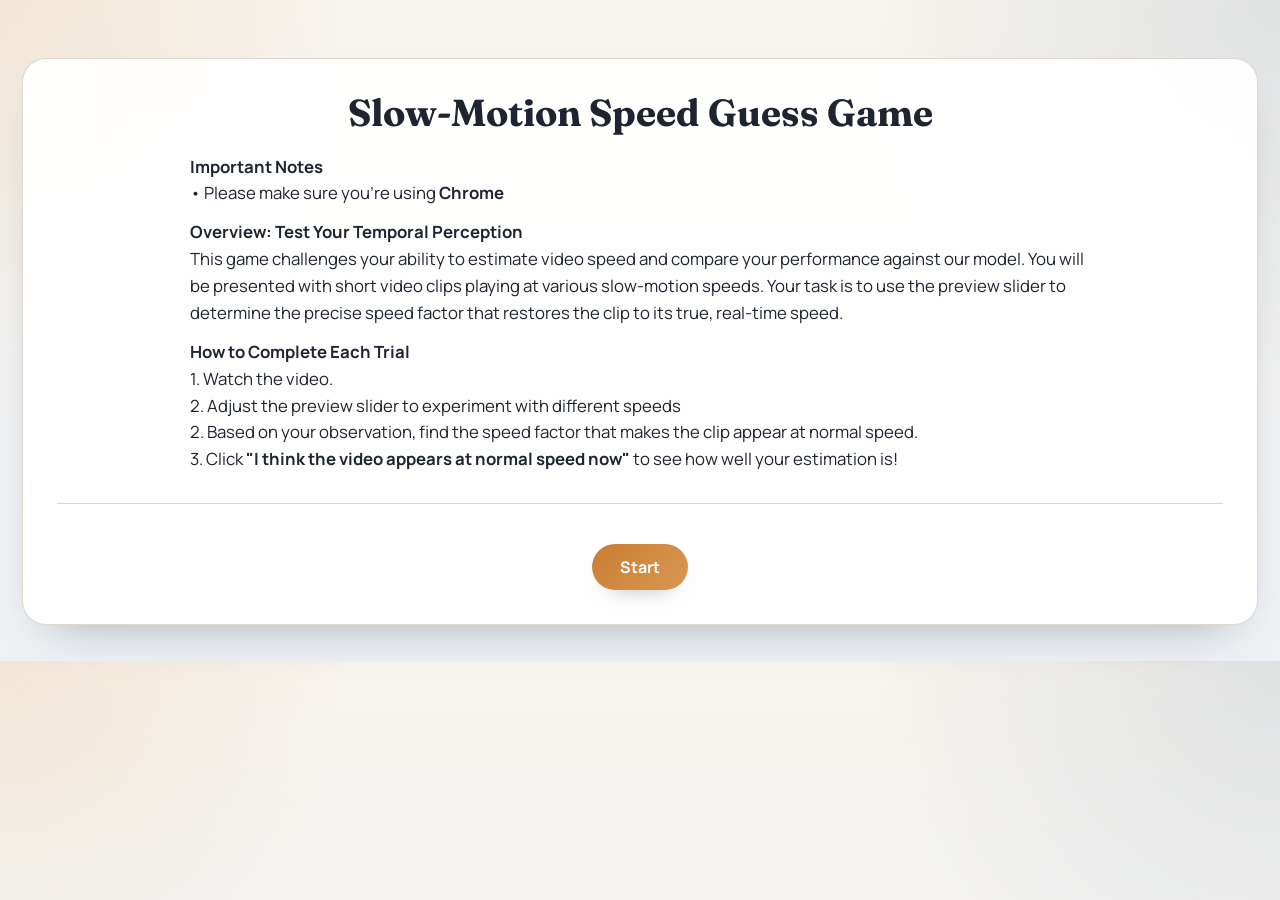
<file: speed_guess_game.html>
<!DOCTYPE html>
<html lang="en">
<head>
<meta charset="UTF-8" />
<meta name="viewport" content="width=device-width,initial-scale=1.0" />
<title>Slow-Motion Speed Guess Study</title>
<link rel="preconnect" href="https://fonts.googleapis.com">
<link rel="preconnect" href="https://fonts.gstatic.com" crossorigin>
<link href="https://fonts.googleapis.com/css2?family=Fraunces:opsz,wght@9..144,600;9..144,700&family=Manrope:wght@400;500;600;700;800&display=swap" rel="stylesheet">
<style>
    :root {
        --ink: #1e2430;
        --muted: #5f6777;
        --soft: #8f97a8;
        --paper: #fffdf9;
        --paper-strong: rgba(255,255,255,0.92);
        --sand: #f2ece4;
        --mist: #edf2f7;
        --line: #ddd6cc;
        --accent: #2d5a88;
        --accent-deep: #1d3f64;
        --accent-warm: #c97e32;
        --success: #3d8f5c;
        --shadow: 0 24px 48px -28px rgba(17, 24, 39, 0.35);
    }
    * { margin: 0; padding: 0; box-sizing: border-box; }
    body {
        font-family: 'Manrope', -apple-system, BlinkMacSystemFont, 'Segoe UI', Roboto, 'Helvetica Neue', Arial, sans-serif;
        background:
            radial-gradient(circle at top left, rgba(201, 126, 50, 0.12), transparent 24%),
            radial-gradient(circle at top right, rgba(45, 90, 136, 0.12), transparent 28%),
            linear-gradient(180deg, #f8f4ee 0%, #eef2f6 100%);
        color: var(--ink);
        line-height: 1.6;
    }
    .container { max-width: 1400px; margin: 0 auto; padding: 28px 22px 36px; }

    .panel {
        background: var(--paper-strong);
        border: 1px solid rgba(221, 214, 204, 0.95);
        border-radius: 24px;
        padding: 34px;
        box-shadow: var(--shadow);
        margin-top: 30px;
        backdrop-filter: blur(8px);
    }

    #instructions h1 {
        color: var(--ink);
        font-family: 'Fraunces', Georgia, serif;
        font-size: 2.35em;
        line-height: 1.08;
        text-align: center;
        margin-bottom: 20px;
    }
    .instruction-content { max-width: 900px; margin: 0 auto; font-size: 1.05em; }
    .instruction-content p { margin-top: 12px; }
    .start-section { margin-top: 30px; padding-top: 24px; border-top: 1px solid var(--line); }
    .button-group { display: flex; justify-content: center; gap: 16px; margin-top: 16px; }
    .btn {
        padding: 12px 28px; border: none; border-radius: 999px; cursor: pointer; font-size: 1em;
        font-family: inherit; font-weight: 700; letter-spacing: -0.01em;
        transition: background 0.25s, transform 0.05s, box-shadow 0.25s;
        box-shadow: 0 12px 22px -18px rgba(17, 24, 39, 0.6);
    }
    .btn:active { transform: translateY(1px); }
    .btn-primary { background: linear-gradient(135deg, #c97e32, #d99752); color: #fff; }
    .btn-primary:hover { background: linear-gradient(135deg, #b96f25, #cb8843); }
    .btn-blue { background: linear-gradient(135deg, #2d5a88, #4475a7); color: #fff; }
    .btn-blue:hover { background: linear-gradient(135deg, #23496f, #386894); }
    .btn-grey { background: #9e9e9e; color: #fff; }
    .btn-grey:hover { background: #7e7e7e; }
    .btn-neutral { background: linear-gradient(135deg, #66768a, #7e8ea0); color: #fff; }
    .btn-neutral:hover { background: linear-gradient(135deg, #586779, #6d7f92); }
    .btn-green { background: linear-gradient(135deg, #3d8f5c, #4da56d); color: #fff; }
    .btn-green:hover { background: linear-gradient(135deg, #32784d, #438e60); }
    .btn-orange { background: linear-gradient(135deg, #c97e32, #d99752); color: #fff; }
    .btn-orange:hover { background: linear-gradient(135deg, #b96f25, #cb8843); }

    .file-wrap { margin: 16px auto; text-align: center; }
    .file-label {
        display: inline-block; padding: 10px 24px; background: #ff9800; color: #fff;
        border-radius: 6px; cursor: pointer;
    }
    .file-label:hover { background: #f57c00; }
    input[type="file"] { display: none; }
    .file-status { margin-top: 8px; color: var(--muted); font-style: italic; }

    .trial-header { text-align: center; margin-bottom: 20px; }
    .trial-header h2 { color: var(--ink); font-family: 'Fraunces', Georgia, serif; font-size: 1.7em; }
    .progress { margin-top: 10px; color: var(--muted); }

    .video-wrap { margin: 20px auto; max-width: 1000px; }
    video {
        width: 80%; height: 400px; border: 1px solid rgba(221, 214, 204, 0.95); border-radius: 18px; background: #fff; display: block; margin: 0 auto;
        object-fit: cover;
        box-shadow: var(--shadow);
    }
    
    .video-error {
        padding: 20px; background: #fee; color: #c00; border: 1px solid #fcc;
        border-radius: 6px; text-align: center; margin: 10px 0;
    }

    .video-controls {
        background: linear-gradient(180deg, rgba(255,255,255,0.88), rgba(237,242,247,0.78));
        padding: 18px;
        border-radius: 18px;
        margin: 18px 0;
        border: 1px solid rgba(221, 214, 204, 0.95);
        box-shadow: 0 16px 34px -28px rgba(17, 24, 39, 0.5);
    }
    .playback-controls { display: flex; justify-content: center; gap: 12px; margin-bottom: 14px; }

    .speed-row { display: grid; grid-template-columns: 1fr auto; align-items: center; gap: 10px; }
    .speed-label { color: var(--muted); font-weight: 600; }
    .speed-value-tag {
        font-weight: 700;
        color: var(--accent-deep);
        background: rgba(255,255,255,0.82);
        border: 1px solid rgba(221, 214, 204, 0.95);
        padding: 8px 12px; border-radius: 999px;
        min-width: 64px; text-align: center; display: inline-block;
    }
    .speed-warning {
        color: #ff6b00; font-size: 0.9em; margin-top: 8px; text-align: center;
        font-style: italic;
    }
    .speed-input-help {
        color: var(--muted); font-size: 0.9em; margin-top: 8px; text-align: center;
        font-style: italic;
    }
    input[type="range"] {
        width: 80%; height: 8px; appearance: none; background: linear-gradient(90deg, rgba(201,126,50,0.25), rgba(45,90,136,0.35)); border-radius: 999px; outline: none;
        flex-grow: 1;
    }
    input[type="range"]::-webkit-slider-thumb {
        appearance: none; width: 18px; height: 18px; background: var(--accent); border-radius: 50%; cursor: pointer;
        border: 2px solid #fff;
        box-shadow: 0 4px 12px rgba(29, 63, 100, 0.35);
    }
    input[type="range"]::-moz-range-thumb {
        width: 18px; height: 18px; background: var(--accent); border: none; border-radius: 50%; cursor: pointer;
    }

    .decision-row { display: flex; justify-content: center; gap: 14px; margin-top: 14px; flex-wrap: wrap; }
    .selected { box-shadow: 0 0 0 3px rgba(76,175,80,0.35); transform: scale(1.02); border: 2px solid #4CAF50; }

    .actions-row {
        display: flex; justify-content: space-between; align-items: center;
        background: linear-gradient(180deg, rgba(255,255,255,0.9), rgba(242,236,228,0.72)); border-radius: 18px; padding: 14px; margin-top: 16px;
        border: 1px solid rgba(221, 214, 204, 0.95);
    }
    .nav { display: flex; justify-content: space-between; gap: 10px; width: 100%; }
    /* .nav { display: flex; gap: 10px; } */
    .save-status { color: var(--success); font-weight: 600; }
    .storage-warning { color: #ff6b00; font-size: 0.9em; margin-left: 10px; }

    #completion h2 { color: var(--ink); font-family: 'Fraunces', Georgia, serif; font-size: 2em; text-align: center; margin-bottom: 14px;}
    .completion-stats { background: #f9f9f9; border-radius: 16px; padding: 16px; margin: 18px 0; }

    .slider-row {
        display: flex;
        align-items: center;
        gap: 12px; /* space between items */
    }
    
    /* Full-screen overlay */
    .overlay {
        position: fixed;
        top: 0;
        left: 0;
        width: 100%;
        height: 100%;
        background: rgba(0,0,0,0.7); /* semi-transparent background */
        display: none; /* hidden by default */
        justify-content: center;
        align-items: center;
        z-index: 9999;
    }

    /* Content box */
    .overlay-content {
        background: linear-gradient(180deg, rgba(255,255,255,0.96), rgba(242,236,228,0.88));
        padding: 30px 40px;
        border-radius: 20px;
        text-align: center;
        max-width: 420px;
        width: 80%;
        border: 1px solid rgba(221, 214, 204, 0.95);
        box-shadow: var(--shadow);
    }

    /* Line rows */
    .overlay-line {
        display: flex;
        justify-content: space-between;
        margin: 12px 0;
        font-size: 18px;
        font-weight: 500;      /* less plain */
    }

    .label {
        color: var(--muted);
    }

    .value {
        font-weight: 600;
        /* color: #0077ee; */
        padding-left: 10px;
    }

    /* Close button */
    .close-btn {
        position: absolute;
        top: 10px;
        right: 35px;
        color: #f9f9f9;
        font-size: 42px;
        cursor: pointer;
    }

    /* Continue button */
    .continue-btn {
        margin-top: 28px;
        padding: 12px 24px;
        background: linear-gradient(135deg, #66768a, #7e8ea0);
        color: white;
        border: none;
        border-radius: 999px;
        font-size: 16px;
        font-weight: 600;
        cursor: pointer;
        transition: background 0.2s;
    }

    .continue-btn:hover {
        background: linear-gradient(135deg, #586779, #6d7f92);
    }
    @media (max-width: 900px) {
        .panel { padding: 24px 18px; }
        video { width: 100%; height: 280px; }
        .nav { gap: 8px; }
    }
</style>
</head>
<body>
<div class="container">

    <!-- Instructions -->
    <div id="instructions" class="panel">
        <h1>Slow-Motion Speed Guess Game</h1>
        <div class="instruction-content">
            <p>
                <strong>Important Notes</strong><br>
                • Please make sure you're using <strong>Chrome</strong><br>
            </p>
            <p>
                <strong>Overview: Test Your Temporal Perception</strong><br>
                This game challenges your ability to estimate video speed and compare your performance against our model.
                You will be presented with short video clips playing at various slow-motion speeds.
                Your task is to use the preview slider to determine the precise speed factor that restores the clip to its true, real-time speed.
            </p>
            <p>
                <strong>How to Complete Each Trial</strong><br>
                1. Watch the video.<br>
                2. Adjust the preview slider to experiment with different speeds<br>
                2. Based on your observation, find the speed factor that makes the clip appear at normal speed.<br>
                3. Click <strong>"I think the video appears at normal speed now"</strong> to see how well your estimation is!<br>
            </p>
        </div>
        <div class="start-section">
            <div class="button-group">
                <button class="btn btn-primary" onclick="startStudy()">Start</button>
            </div>
        </div>
    </div>

    <!-- Trials -->

    <div id="trial-0" class="panel" style="display:none;">
        <div class="trial-header">
            <h2 id="trial-title-0">Video 1 of 5</h2>
        </div>

        <div class="video-wrap">
            <div id="video-error-0" class="video-error" style="display:none;">
                ⚠️ Error loading video. Please check the video file or contact the administrator.
            </div>
            <!-- muted+playsinline to avoid autoplay/gesture issues; loop for instant replay -->
            <video id="video-0" muted playsinline preload="auto" loop>
                <source src="" type="video/mp4" />
                Your browser does not support the video tag.
            </video>
        </div>

        <div class="video-controls">
            <div class="playback-controls">
                <button id="play-btn-0" class="btn btn-blue" onclick="togglePlay(0)">▶ Play</button>
                <button id="restart-btn-0" class="btn btn-neutral" onclick="restartVideo(0)">⏱ Restart</button>
            </div>

            <div class="speed-row">
                <div>
                    <!-- <div class="speed-label">Preview Speed:</div> -->
                    <div class="slider-row">
                        <div class="speed-value-tag">Slower</div>
                        <input id="speed-slider-0" type="range" min="1.0" max="16.0" step="0.1"
                            value="1.0" oninput="onSpeedChange(0, this.value)">
                        <div class="speed-value-tag">Faster</div>
                    </div>
                </div>
                <!-- <div class="speed-value-tag" id="speed-value-0">1.0×</div> -->
            </div>
            
            <div style="text-align: center;">
                <div class="speed-input-help">
                    Move the slider until the video appears to play at normal speed
                </div>
            </div>
        </div>

        <!-- <div class="decision-row">
            <button id="done-btn-0" class="btn btn-green" onclick="markDone(0)">Done</button>
        </div> -->

        <div class="actions-row">
            <div class="nav">
                <!-- <button id="prev-btn-0" class="btn btn-neutral" onclick="prevTrial(0)" disabled>← Previous</button> -->
                <button id="prev-btn-0" class="btn btn-neutral" onclick="prevTrial(0)">← Previous</button>
                <button id="done-btn-0" class="btn btn-green" onclick="markDone(0)">I think the video appears at normal speed now</button>
                <button id="next-btn-0" class="btn btn-neutral" onclick="nextTrial(0)">Next →</button>
            </div>
        </div>
    </div>

    <div id="completion" class="panel" style="display:none;">
        <h2>End of Game!</h2>
    </div>
    <div id="result-overlay" class="overlay">
    <!-- <div class="overlay-content">
        <span class="close-btn" onclick="closeOverlay()">&times;</span>
        <p id="overlay-text"></p>
    </div> -->
    <div class="overlay-content">
        <div id="overlay-text"></div>
        <button class="continue-btn" onclick="closeOverlay()">Continue</button>
    </div>
</div>
</div> <!-- /.container -->

<script>
/* ===== Browser detection and capabilities ===== */
function getMaxPlaybackRate() {
    const ua = navigator.userAgent.toLowerCase();
    if (ua.indexOf('safari') > -1 && ua.indexOf('chrome') === -1) {
        return 2.0;  // Safari
    }
    return 16.0;  // Chrome, Edge, Firefox
}

const maxSpeed = getMaxPlaybackRate();

/* ===== Study config ===== */
const trials = [
  {
    "true_speed": "0.075",
    "our_speed": "0.073",
    "video_path": "bee.mp4"
  },
  {
    "true_speed": "0.1",
    "our_speed": "0.09",
    "video_path": "tides.mp4"
  },
  {
    "true_speed": "0.25",
    "our_speed": "0.21",
    "video_path": "hummingbird.mp4"
  },
  {
    "true_speed": "0.10",
    "our_speed": "0.12",
    "video_path": "waterfall.mp4"
  },
  {
    "true_speed": "0.05",
    "our_speed": "0.05",
    "video_path": "drinking.mp4"
  },
  {
    "true_speed": "0.2",
    "our_speed": "0.2",
    "video_path": "martial.mp4"
  },
];
const totalTrials = trials.length;

/* ===== State ===== */
let current = 0;        // current trial index
let videoStates = {};  // index -> { isPlaying:boolean, speed:number, inputValue:number|null }

function initVideoStates(i) {
    for (let i = 0; i < totalTrials; i++) {
        videoStates[i] = { isPlaying: false, speed: 1.0, inputValue: null };
    }
}

function ensureVideoState(i) {
    if (!videoStates[i]) videoStates[i] = { isPlaying:false, speed:1.0, inputValue:null };
    return videoStates[i];
}

/* ===== UI helpers ===== */
function setPlayButton(i, playing) {
    const btn = document.getElementById(`play-btn-0`);
    if (!btn) return;
    if (playing) {
        btn.textContent = '⏸ Stop';
        btn.classList.add('playing');
    } else {
        btn.textContent = '▶ Play';
        btn.classList.remove('playing');
    }
}

/* ===== Core controls (native playbackRate only) ===== */
function onSpeedChange(i, val) {
    const speed = Math.max(1.0, Math.min(maxSpeed, parseFloat(val)));
    const vs = ensureVideoState(i);
    vs.speed = speed;

    const vid = document.getElementById(`video-0`);
    if (vid) {
        try {
            vid.playbackRate = speed;
            vid.defaultPlaybackRate = speed;
        } catch (e) {
            console.error('Failed to set playback rate:', e);
            showSpeedWarning(i);
        }
    }

    // Don't autosave on slider change anymore - only on input change
}

function showSpeedWarning(i) {
    const warning = document.getElementById(`speed-warning-0`);
    if (warning) {
        warning.style.display = 'block';
        setTimeout(() => { warning.style.display = 'none'; }, 3000);
    }
}

async function togglePlay(i) {
    const vid = document.getElementById(`video-0`);
    const vs  = ensureVideoState(i);
    if (!vid) return;

    try { 
        vid.playbackRate = vs.speed; 
        vid.defaultPlaybackRate = vs.speed; 
    } catch (e) {
        console.error('Failed to set playback rate:', e);
    }

    if (!vs.isPlaying) {
        try {
            await vid.play();
            vs.isPlaying = true;
            setPlayButton(i, true);
        } catch (e) {
            console.error('play() failed:', e);
            alert('Unable to play video. Please try again or check browser permissions.');
        }
    } else {
        try { vid.pause(); } catch (_e) {}
        vs.isPlaying = false;
        setPlayButton(i, false);
    }
}

function restartVideo(i) {
    const vid = document.getElementById(`video-0`);
    const vs  = ensureVideoState(i);
    if (!vid) return;
    try { 
        vid.pause(); 
        vid.currentTime = 0;
    } catch (_e) {}
    vs.isPlaying = false;
    setPlayButton(i, false);
}

function setupTrial(i) {
    // --- Update header text ---
    const titleEl = document.getElementById(`trial-title-0`);
    if (titleEl) titleEl.textContent = `Video ${i + 1} of ${trials.length}`;

    // Setup video, etc.
    const nextBtn = document.getElementById(`next-btn-0`);
    if(nextBtn) {
        nextBtn.onclick = () => nextTrial(i);
    }

    const prevBtn = document.getElementById(`prev-btn-0`);
    if(prevBtn) {
        prevBtn.onclick = () => prevTrial(i);
    }

    const doneBtn = document.getElementById(`done-btn-0`);
    if (doneBtn) {
        doneBtn.onclick = () => markDone(i);
    }

    // Play/Pause button
    const playBtn = document.getElementById(`play-btn-0`);
    if (playBtn) playBtn.onclick = () => togglePlay(i);

    // Restart button
    const restartBtn = document.getElementById(`restart-btn-0`);
    if (restartBtn) restartBtn.onclick = () => restartVideo(i);

    // Speed slider
    const speed_slider = document.getElementById(`speed-slider-0`);
    if (speed_slider) speed_slider.oninput = (e) => onSpeedChange(i, e.target.value);

    const vid = document.getElementById(`video-0`);
    vid.src = `static/game_videos/${trials[i].video_path}`;
    vid.load();

    if (vid) {
        vid.controls = false;
        
        // Error handling
        vid.onerror = () => {
            console.error(`Failed to load video: ${trials[i].video_path}`);
            const errorDiv = document.getElementById(`video-error-0`);
            if (errorDiv) errorDiv.style.display = 'block';
            vid.style.display = 'none';
        };
        
        // Event handlers
        vid.onplay = () => { 
            ensureVideoState(i).isPlaying = true;  
            setPlayButton(i, true);  
        };
        vid.onpause = () => { 
            ensureVideoState(i).isPlaying = false; 
            setPlayButton(i, false); 
        };
    }

    // Update slider max based on browser
    const slider = document.getElementById(`speed-slider-0`);
    if (slider) {
        slider.max = maxSpeed.toFixed(1);
    }

    const vs = ensureVideoState(i);
    
    // Restore slider position (for preview)
    const savedSliderSpeed = vs.speed ?? 1.0;
    vs.speed = Math.max(1.0, Math.min(maxSpeed, parseFloat(savedSliderSpeed) || 1.0));

    if (slider) slider.value = vs.speed.toFixed(1);
    if (vid) {
        try { 
            vid.playbackRate = vs.speed; 
            vid.defaultPlaybackRate = vs.speed; 
        } catch (_e) {}
    }

    setPlayButton(i, ensureVideoState(i).isPlaying);
}

/* ===== Decisions (toggle-able) ===== */
function markDone(i) { 
    // Example: get actual and estimated speed
    const actualSpeed = parseFloat(trials[i].true_speed).toFixed(2);

    // Get slider value
    const sliderValue = parseFloat(document.getElementById(`speed-slider-0`).value);

    // Compute inverse and format to two decimals
    const estimatedSpeed = (1 / sliderValue).toFixed(2);

    // Example: get actual and estimated speed
    const ourSpeed = parseFloat(trials[i].our_speed).toFixed(2);

    // Fill overlay text
    const textEl = document.getElementById("overlay-text");
    textEl.innerHTML = `
        <p class="overlay-line">
            <span class="label">This video's playback speed is:</span>
            <span class="value">${actualSpeed}</span>
        </p>
        <p class="overlay-line">
            <span class="label">Your estimation is:</span>
            <span class="value">${estimatedSpeed}</span>
        </p>
        <p class="overlay-line">
            <span class="label">Our model's estimation is:</span>
            <span class="value">${ourSpeed}</span>
        </p>
    `;

    // Show overlay
    document.getElementById("result-overlay").style.display = "flex";

    const overlay = document.getElementById("result-overlay");
    overlay.style.display = "flex";

    overlay.onclick = function(event) {
        if (event.target === overlay) {
            closeOverlay();
        }
    }
}

function closeOverlay() {
    document.getElementById("result-overlay").style.display = "none";
}

/* ===== Navigation ===== */
function leaveTrial(i) {
    const vid = document.getElementById(`video-0`);
    if (vid) {
        try {
            // const speed = Math.max(1.0, Math.min(maxSpeed, parseFloat(1.0)));
            // const vs = ensureVideoState(0);
            // vs.speed = speed;

            vid.pause(); 
            vid.currentTime = 0;  // Reset to beginning
            vid.load();  // Release resources
        } catch (_e) {}
    }
    ensureVideoState(i).isPlaying = false;
    setPlayButton(i, false);
    const panel = document.getElementById(`trial-0`);
    if (panel) panel.style.display = 'none';
}

function enterTrial(i) {
    current = i;
    const panel = document.getElementById(`trial-0`);
    if (panel) panel.style.display = 'block';
    setupTrial(i);
}

function prevTrial(i) {
    if (i <= 0) return;
    leaveTrial(i);
    enterTrial(i-1);
}

function nextTrial(i) {    
    leaveTrial(i);
    if (i < totalTrials-1) {
        enterTrial(i+1);
    } else {
        showCompletion();
    }

    const vid = document.getElementById(`video-0`);
}

/* ===== Completion ===== */
function showCompletion() {
    const curPanel = document.getElementById(`trial-${current}`);
    if (curPanel) curPanel.style.display = 'none';
    const comp = document.getElementById('completion');
    if (comp) comp.style.display = 'block';

    const sum = document.getElementById('completion-summary');
    if (sum) {
        sum.innerHTML = `
            <p><strong>Total trials:</strong> ${totalTrials}</p>
        `;
    }
}

/* ===== Start / Resume / Save ===== */
function startStudy() {
    const inst = document.getElementById('instructions');
    if (inst) inst.style.display = 'none';
    enterTrial(0);
}

/* ===== Boot ===== */
window.addEventListener('load', () => {
    initVideoStates();  // Initialize all video states upfront

    // Set browser-specific information
    const browserNote = document.getElementById('browser-note');
    if (browserNote) {
        if (maxSpeed === 2.0) {
            browserNote.innerHTML = '<strong>Note:</strong> Safari detected. Maximum playback speed limited to 2.0×.';
        } else {
            browserNote.innerHTML = '<strong>Note:</strong> Your browser supports playback speeds up to ' + maxSpeed + '×.';
        }
    }
    
    const maxSpeedDisplay = document.getElementById('max-speed-display');
    if (maxSpeedDisplay) {
        maxSpeedDisplay.textContent = maxSpeed.toFixed(1) + '×';
    }
});
</script>
</body>
</html>
</file>
